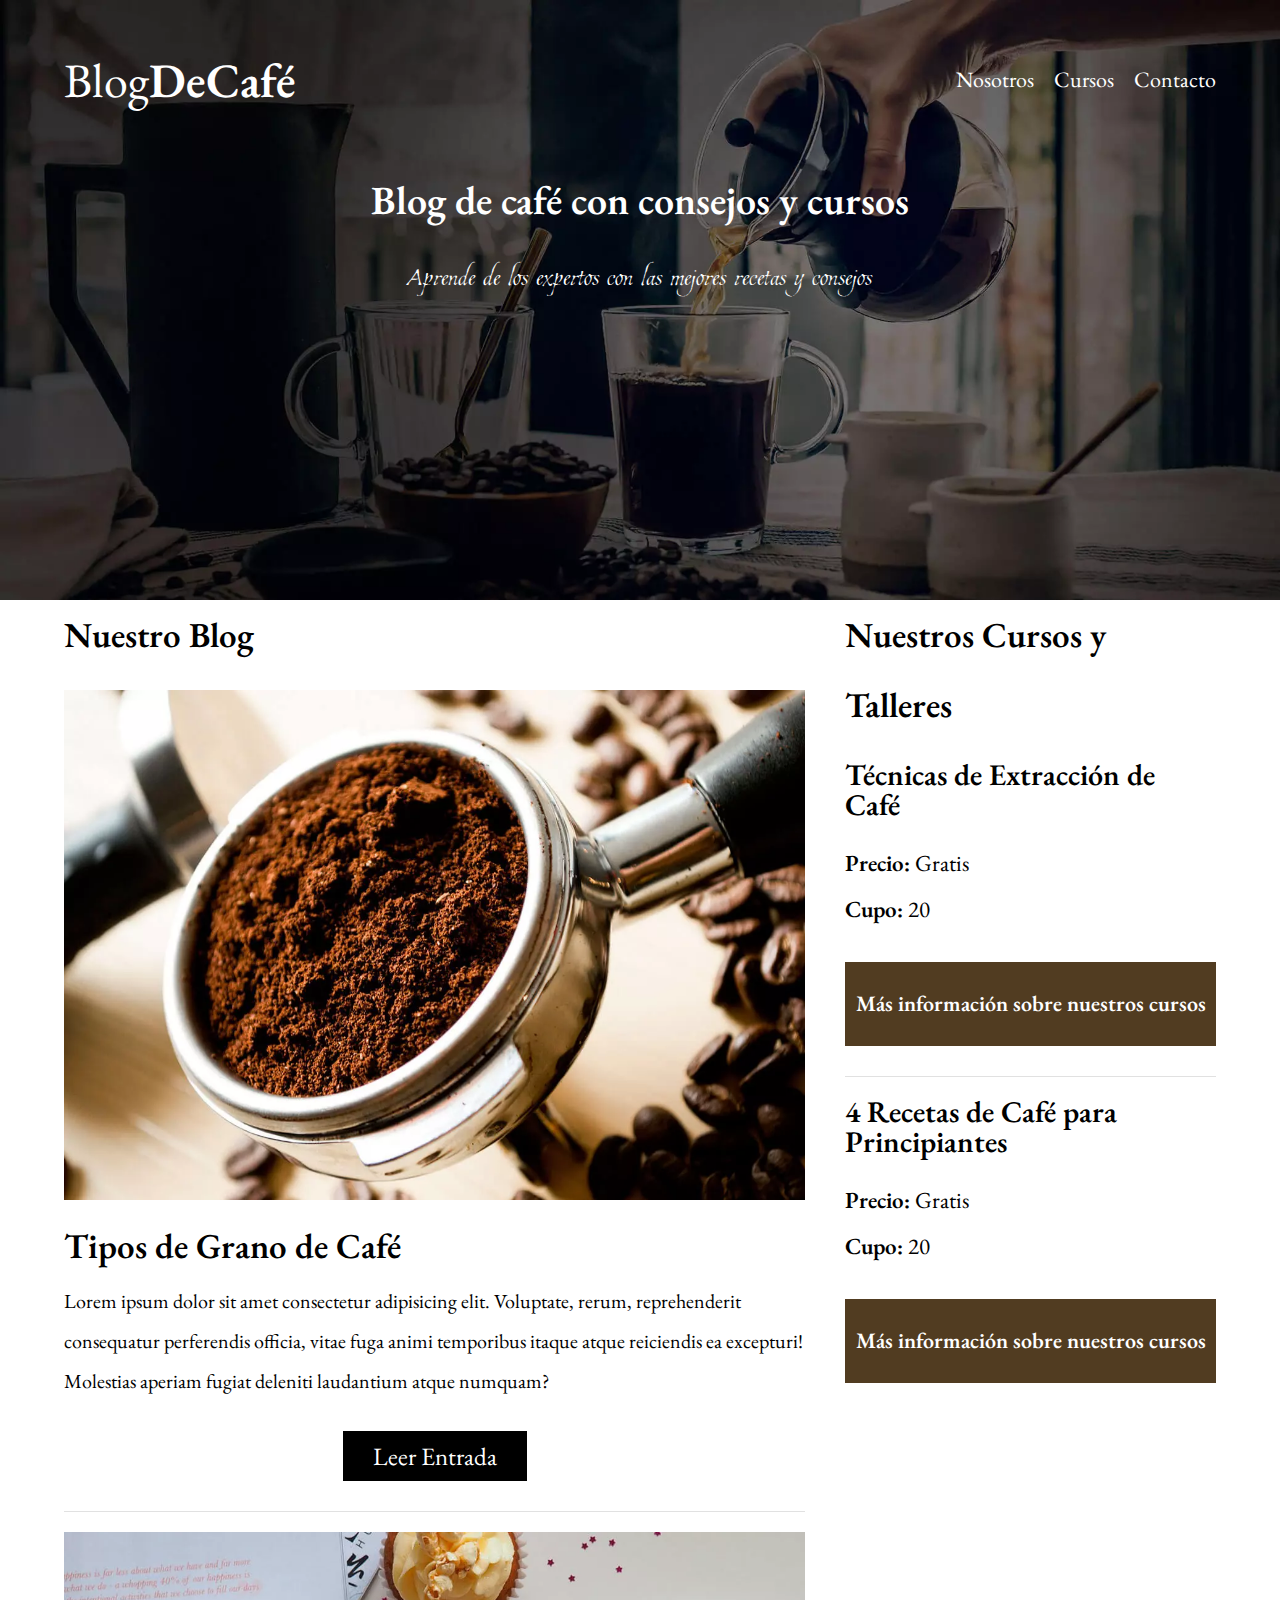
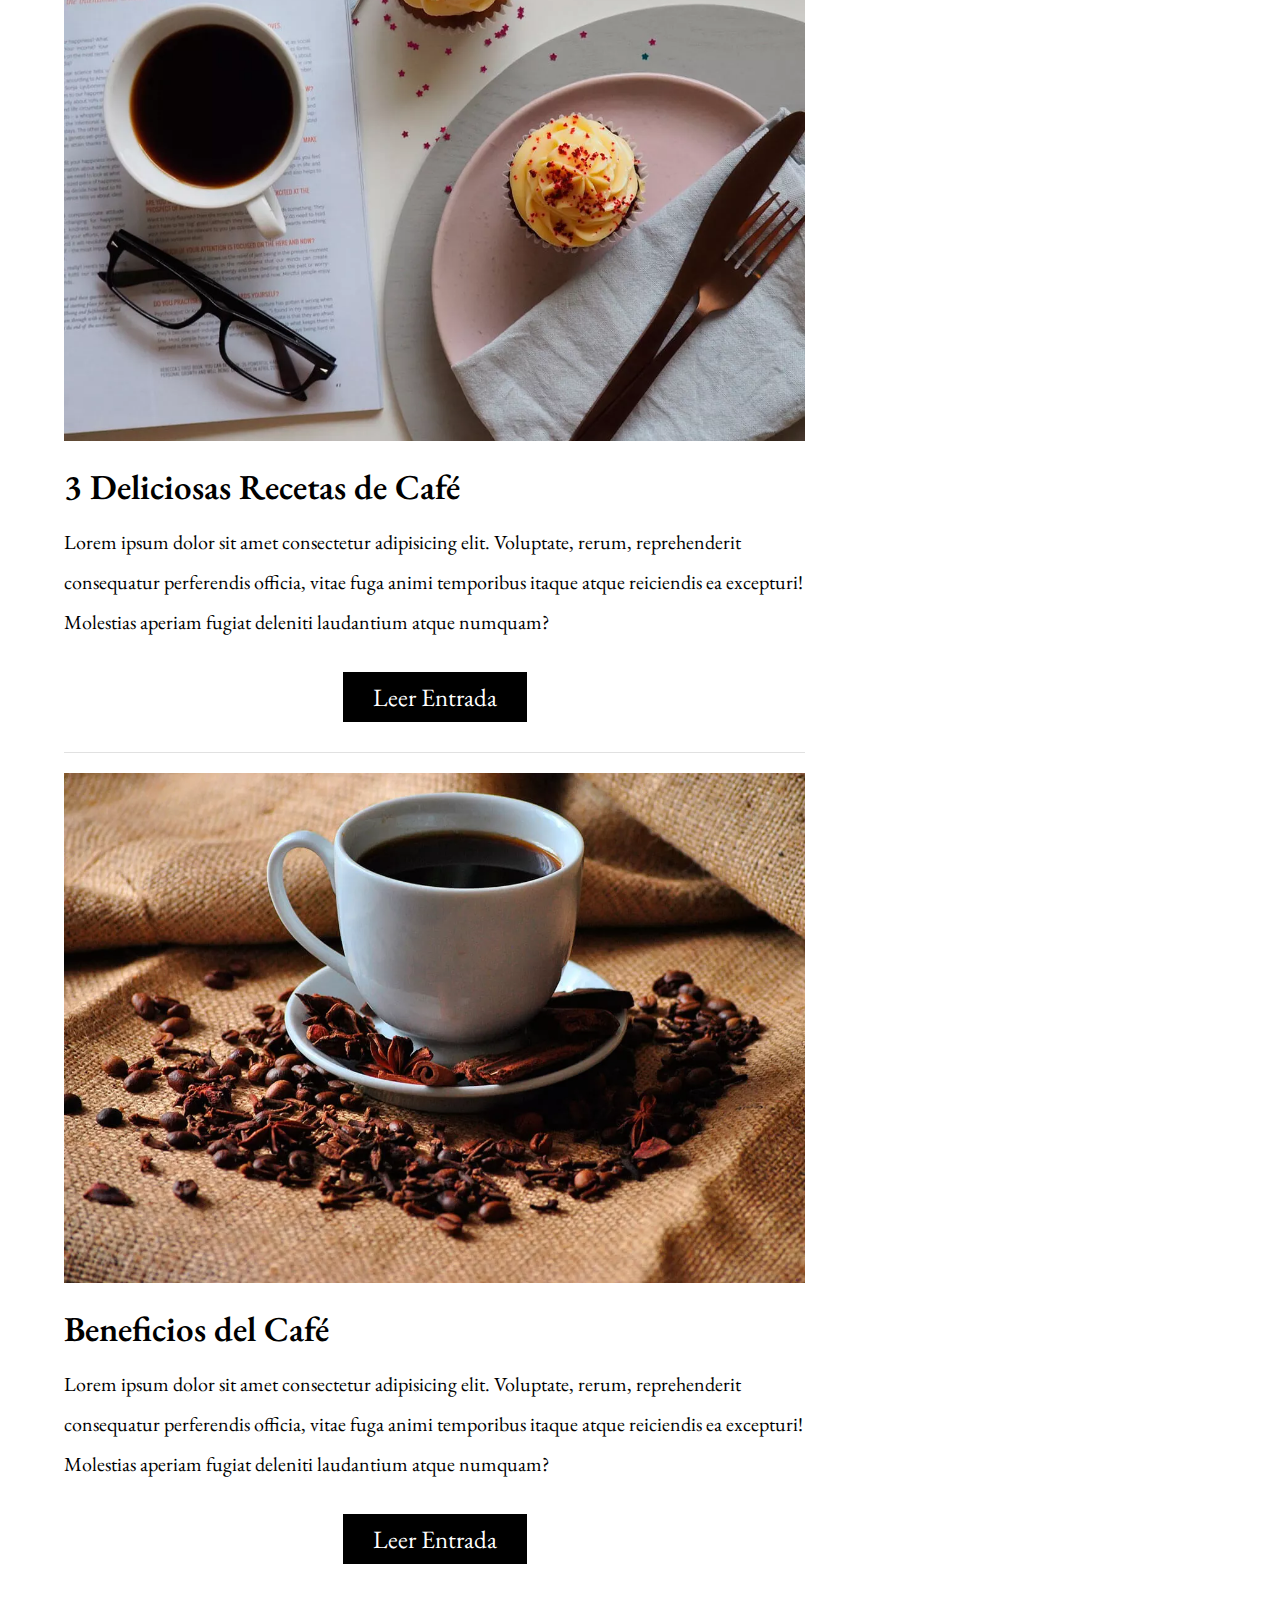
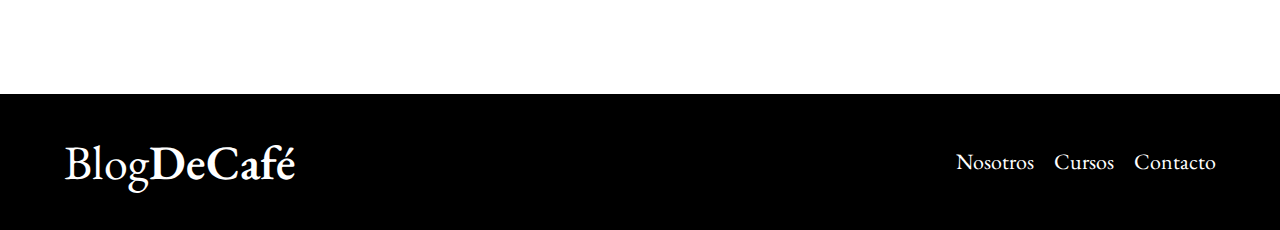
<file: index.html>
<!DOCTYPE html>
<html lang="en">
  <head>
    <meta charset="UTF-8" />
    <meta http-equiv="X-UA-Compatible" content="IE=edge" />
    <meta name="viewport" content="width=device-width, initial-scale=1.0" />
    <link rel="preconnect" href="https://fonts.googleapis.com" />
    <link rel="preconnect" href="https://fonts.gstatic.com" crossorigin />
    <link
      href="https://fonts.googleapis.com/css2?family=EB+Garamond:wght@400;600&family=Estonia&display=swap"
      rel="stylesheet"
    />
    <link rel="stylesheet" href="/css/normalize.css" />
    <link rel="stylesheet" href="/css/index.css" />
    <title>Blog de Café</title>
  </head>
  <body>
    <header class="header">
      <div class="header-nav no-margin flex">
        <a class="header__titulo" href="/index.html"
          ><h1><span class="light">Blog</span>DeCafé</h1></a
        >
        <div class="header__links">
          <span class="grow">
            <a class="cursor-pointer" href="/nosotros.html">Nosotros</a>
          </span>
          <span class="grow">
            <a class="cursor-pointer" href="/cursos.html">Cursos</a>
          </span>
          <span class="grow">
            <a class="cursor-pointer" href="/contacto.html">Contacto</a>
          </span>
        </div>
      </div>
      <!-- .header-nav -->
      <div class="header__texto">
        <h2>Blog de café con consejos y cursos</h2>
        <p>Aprende de los expertos con las mejores recetas y consejos</p>
      </div>
    </header>
    <!-- header -->
    <div class="content">
      <main class="blog">
        <h3>Nuestro Blog</h3>
        <div class="entrada-blog separador">
          <img src="/img/blog1.webp" alt="" />
          <h3 class="blog__title">Tipos de Grano de Café</h3>
          <p class="blog__text">
            Lorem ipsum dolor sit amet consectetur adipisicing elit. Voluptate,
            rerum, reprehenderit consequatur perferendis officia, vitae fuga
            animi temporibus itaque atque reiciendis ea excepturi! Molestias
            aperiam fugiat deleniti laudantium atque numquam?
          </p>
          <div class="blog__btn grow">
            <a class="main__btn cursor-pointer" href="/nosotros.html"
              >Leer Entrada</a
            >
          </div>
        </div>
        <!-- .entrada-blog -->
        <div class="entrada-blog separador">
          <img src="/img/blog2.webp" alt="" />
          <h3 class="blog__title">3 Deliciosas Recetas de Café</h3>
          <p class="blog__text">
            Lorem ipsum dolor sit amet consectetur adipisicing elit. Voluptate,
            rerum, reprehenderit consequatur perferendis officia, vitae fuga
            animi temporibus itaque atque reiciendis ea excepturi! Molestias
            aperiam fugiat deleniti laudantium atque numquam?
          </p>
          <div class="blog__btn grow">
            <a class="main__btn cursor-pointer" href="/nosotros.html"
              >Leer Entrada</a
            >
          </div>
        </div>
        <!-- .entrada-blog -->
        <div class="entrada-blog">
          <img src="/img/blog3.webp" alt="" />
          <h3 class="blog__title">Beneficios del Café</h3>
          <p class="blog__text">
            Lorem ipsum dolor sit amet consectetur adipisicing elit. Voluptate,
            rerum, reprehenderit consequatur perferendis officia, vitae fuga
            animi temporibus itaque atque reiciendis ea excepturi! Molestias
            aperiam fugiat deleniti laudantium atque numquam?
          </p>
          <div class="blog__btn grow">
            <a class="main__btn cursor-pointer" href="/nosotros.html"
              >Leer Entrada</a
            >
          </div>
        </div>
        <!-- .entrada-blog -->
      </main>
      <aside class="sidebar">
        <h3>Nuestros Cursos y Talleres</h3>
        <div class="cursos">
          <div class="curso__tecnicas separador">
            <div class="curso__titulo">
              <h4>Técnicas de Extracción de Café</h4>
            </div>
            <p class="curso__info"><span class="bold">Precio:</span> Gratis</p>
            <p class="curso__info"><span class="bold">Cupo:</span> 20</p>
            <div class="contenedor__btn grow">
              <a class="curso__btn" href="/cursos.html"
                >Más información sobre nuestros cursos
              </a>
            </div>
          </div>
          <!-- .cursos -->
          <div class="curso__recetas">
            <div class="curso__titulo">
              <h4>4 Recetas de Café para Principiantes</h4>
            </div>
            <p class="curso__info"><span class="bold">Precio:</span> Gratis</p>
            <p class="curso__info"><span class="bold">Cupo:</span> 20</p>
            <div class="contenedor__btn grow">
              <a class="curso__btn" href="/cursos.html"
                >Más información sobre nuestros cursos
              </a>
            </div>
          </div>
        </div>
      </aside>
      <!-- .sidebar -->
    </div>
    <footer class="footer">
      <div class="footer__elements">
        <a class="header__titulo" href="/index.html">
          <h1 class="no-margin"><span class="light">Blog</span>DeCafé</h1>
        </a>
        <div class="header__links">
          <span class="grow">
            <a class="" href="/nosotros.html">Nosotros</a>
          </span>
          <span class="grow">
            <a class="" href="/cursos.html">Cursos</a>
          </span>
          <span class="grow">
            <a class="" href="/contacto.html">Contacto</a>
          </span>
        </div>
      </div>
    </footer>
  </body>
</html>
</file>
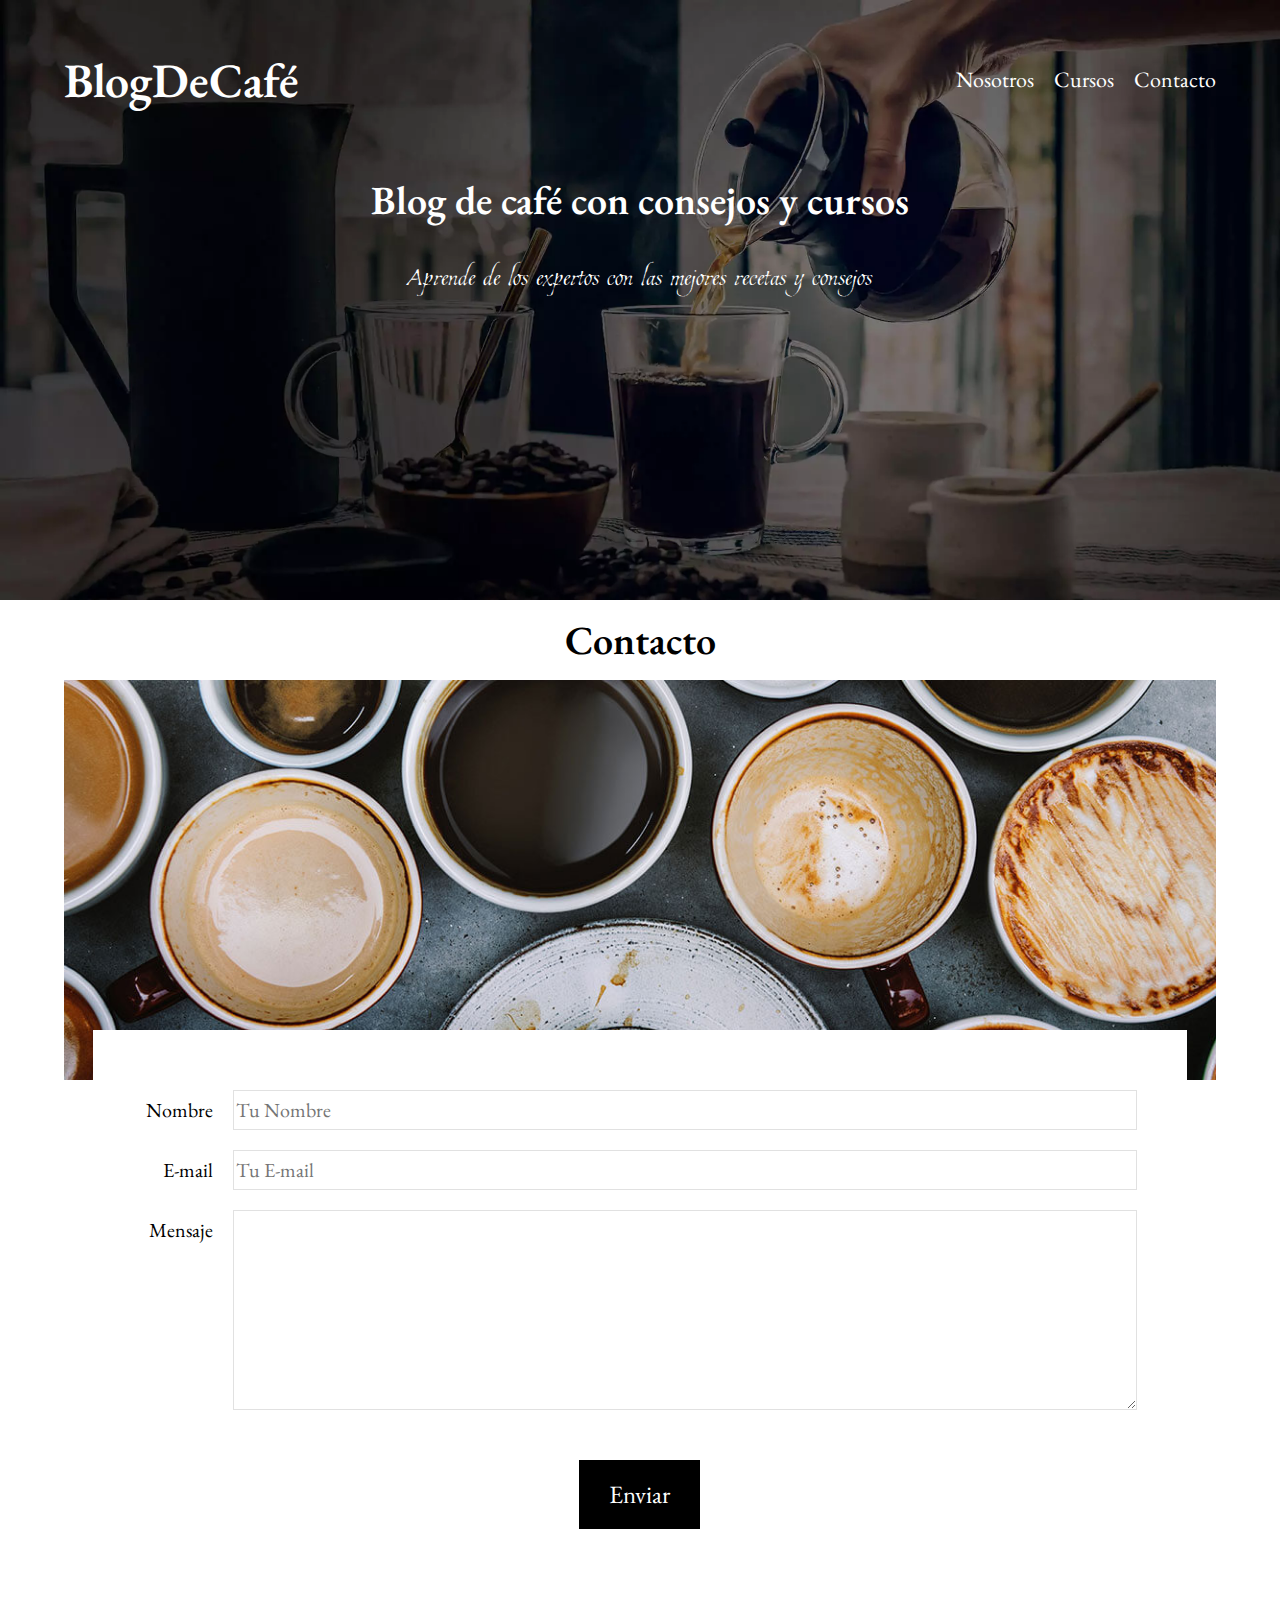
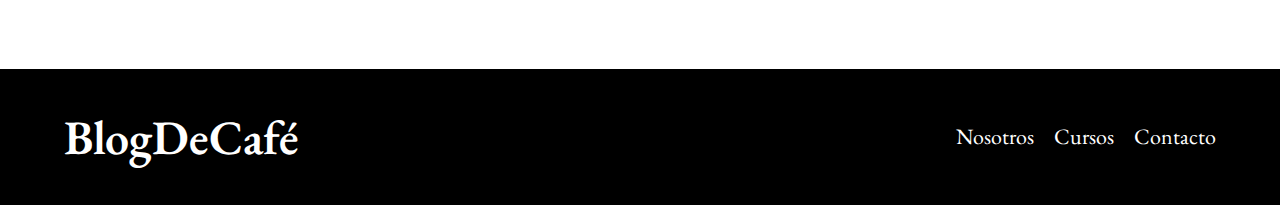
<file: contacto.html>
<!DOCTYPE html>
<html lang="en">
  <head>
    <meta charset="UTF-8" />
    <meta http-equiv="X-UA-Compatible" content="IE=edge" />
    <meta name="viewport" content="width=device-width, initial-scale=1.0" />
    <link rel="preconnect" href="https://fonts.googleapis.com" />
    <link rel="preconnect" href="https://fonts.gstatic.com" crossorigin />
    <link
      href="https://fonts.googleapis.com/css2?family=EB+Garamond:wght@400;600&family=Estonia&display=swap"
      rel="stylesheet"
    />
    <link rel="stylesheet" href="/css/normalize.css" />
    <link rel="stylesheet" href="/css/index.css" />
    <title>Blog de Café</title>
  </head>
  <body>
    <header class="header">
      <div class="header-nav no-margin">
        <a class="header__titulo" href="/index.html"><h1>BlogDeCafé</h1></a>
        <div class="header__links">
          <a class="" href="/nosotros.html">Nosotros</a>
          <a class="" href="/cursos.html">Cursos</a>
          <a class="" href="/contacto.html">Contacto</a>
        </div>
      </div>
      <!-- .header-nav -->
      <div class="header__texto">
        <h2>Blog de café con consejos y cursos</h2>
        <p>Aprende de los expertos con las mejores recetas y consejos</p>
      </div>
    </header>
    <!-- header -->

    <main class="contact">
      <h2 class="contact__title">Contacto</h2>

      <div class="contacto-bg"></div>
      <form class="contact__form">
        <div class="campo">
          <label class="contact__label"> Nombre </label>
          <input class="contact__input" type="text" placeholder="Tu Nombre" />
        </div>
        <!-- .campo -->
        <div class="campo">
          <label class="contact__label"> E-mail</label>
          <input class="contact__input" type="text" placeholder="Tu E-mail" />
        </div>
        <!-- .campo -->
        <div class="campo">
          <label class="contact__label">Mensaje</label>
          <textarea class="contact__field contact__field--textarea"></textarea>
        </div>
        <!-- .campo -->
        <div class="campo">
          <input
            class="main__btn blog__btn grow"
            type="submit"
            value="Enviar"
          />
        </div>
      </form>
    </main>

    <footer class="footer">
      <div class="footer__elements">
        <a class="header__titulo" href="/index.html"
          ><h1 class="no-margin">BlogDeCafé</h1>
        </a>
        <div class="header__links">
          <a class="" href="/nosotros.html">Nosotros</a>
          <a class="" href="/cursos.html">Cursos</a>
          <a class="" href="/contacto.html">Contacto</a>
        </div>
      </div>
    </footer>
  </body>
</html>
</file>
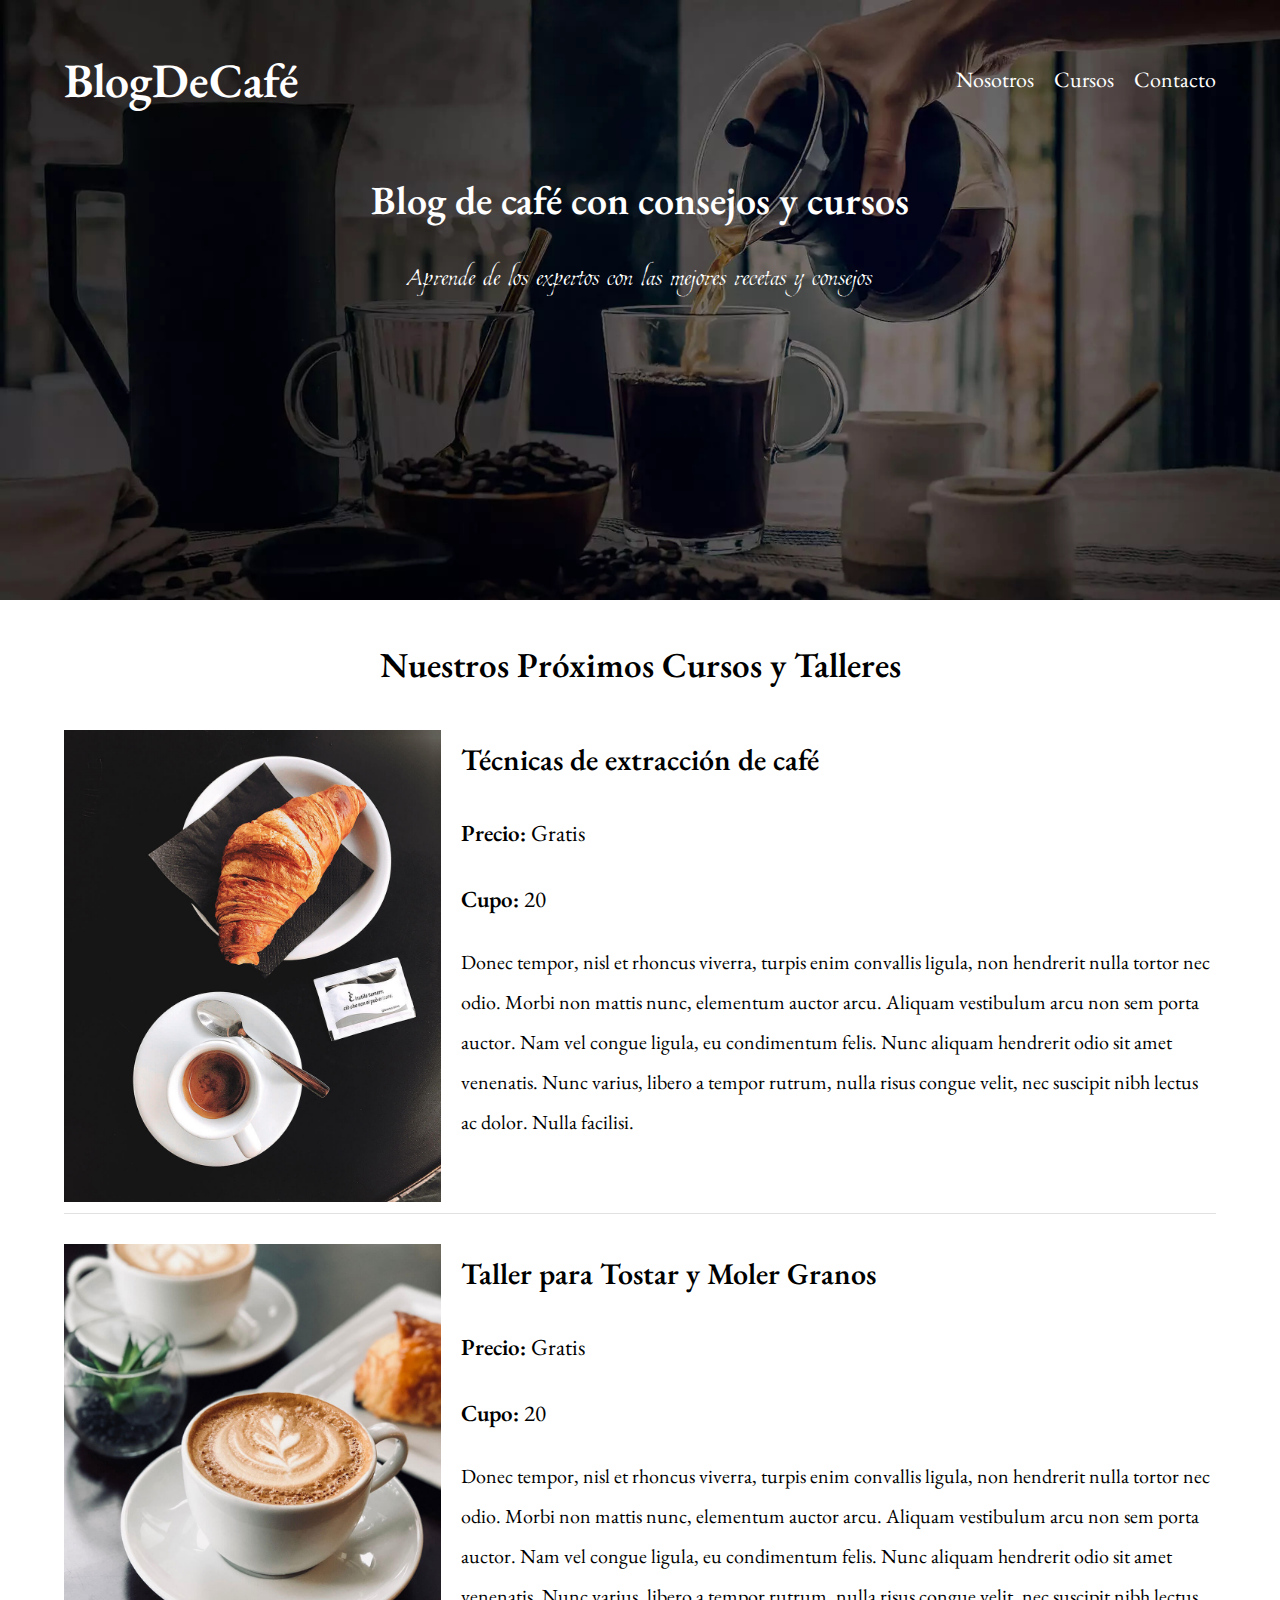
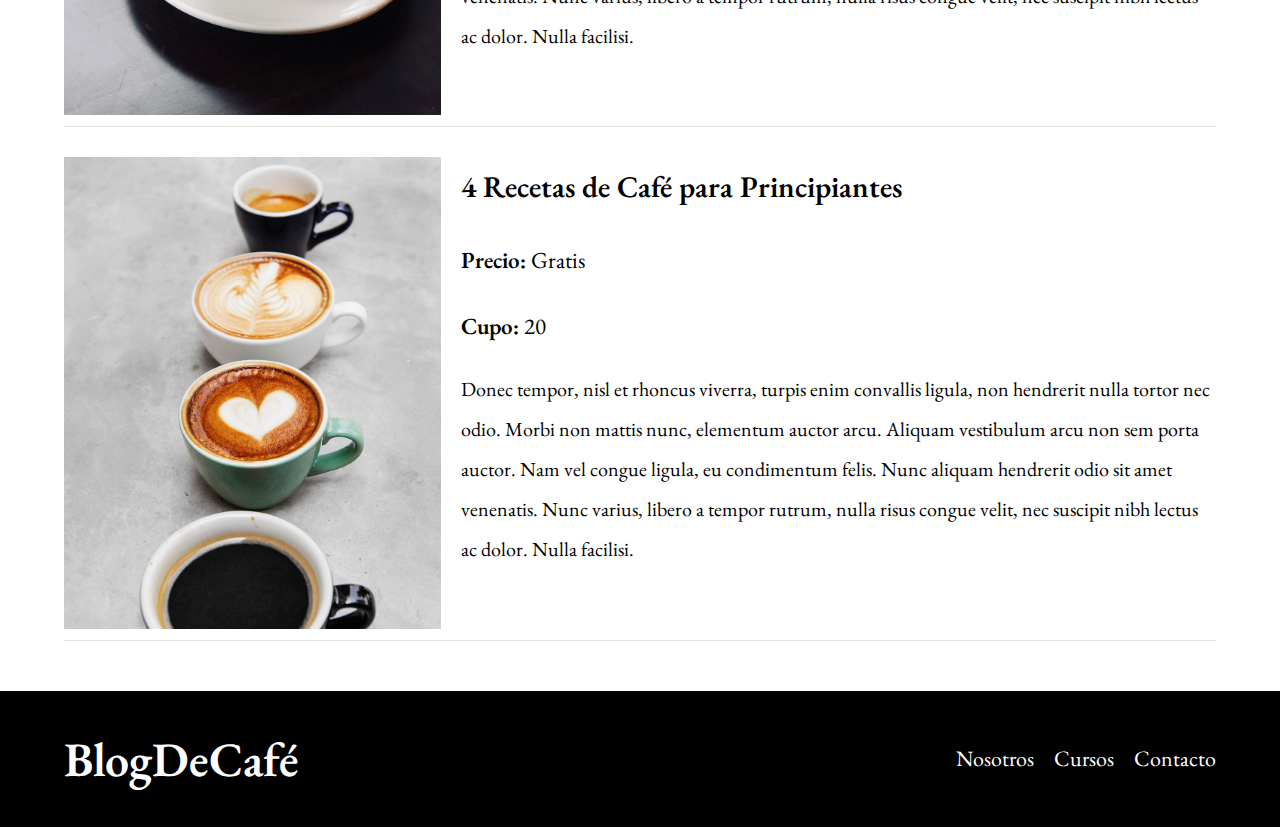
<file: cursos.html>
<!DOCTYPE html>
<html lang="en">
  <head>
    <meta charset="UTF-8" />
    <meta http-equiv="X-UA-Compatible" content="IE=edge" />
    <meta name="viewport" content="width=device-width, initial-scale=1.0" />
    <link rel="preconnect" href="https://fonts.googleapis.com" />
    <link rel="preconnect" href="https://fonts.gstatic.com" crossorigin />
    <link
      href="https://fonts.googleapis.com/css2?family=EB+Garamond:wght@400;600&family=Estonia&display=swap"
      rel="stylesheet"
    />
    <link rel="stylesheet" href="/css/normalize.css" />
    <link rel="stylesheet" href="/css/index.css" />
    <title>Blog de Café</title>
  </head>
  <body>
    <header class="header">
      <div class="header-nav no-margin">
        <a class="header__titulo" href="/index.html"><h1>BlogDeCafé</h1></a>
        <div class="header__links">
          <a class="" href="/nosotros.html">Nosotros</a>
          <a class="" href="/cursos.html">Cursos</a>
          <a class="" href="/contacto.html">Contacto</a>
        </div>
      </div>
      <!-- .header-nav -->
      <div class="header__texto">
        <h2>Blog de café con consejos y cursos</h2>
        <p>Aprende de los expertos con las mejores recetas y consejos</p>
      </div>
    </header>
    <!-- header -->
    <main>
      <h3 class="cursos__titulo">Nuestros Próximos Cursos y Talleres</h3>
      <div class="contenedor-cursos">
        <div class="curso">
          <div class="curso__imagen">
            <img src="/img/curso1.jpg" alt="" />
          </div>
          <div class="curso__info">
            <h4>Técnicas de extracción de café</h4>
            <p class="curso__label"><span class="bold">Precio:</span> Gratis</p>
            <p class="curso__label"><span class="bold">Cupo:</span> 20</p>
            <p class="curso__descripcion">
              Donec tempor, nisl et rhoncus viverra, turpis enim convallis
              ligula, non hendrerit nulla tortor nec odio. Morbi non mattis
              nunc, elementum auctor arcu. Aliquam vestibulum arcu non sem porta
              auctor. Nam vel congue ligula, eu condimentum felis. Nunc aliquam
              hendrerit odio sit amet venenatis. Nunc varius, libero a tempor
              rutrum, nulla risus congue velit, nec suscipit nibh lectus ac
              dolor. Nulla facilisi.
            </p>
          </div>
        </div>
        <!-- .curso -->
        <div class="curso">
          <div class="curso__imagen">
            <img src="/img/curso2.jpg" alt="" />
          </div>
          <div class="curso__info">
            <h4>Taller para Tostar y Moler Granos</h4>
            <p class="curso__label"><span class="bold">Precio:</span> Gratis</p>
            <p class="curso__label"><span class="bold">Cupo:</span> 20</p>
            <p class="curso__descripcion">
              Donec tempor, nisl et rhoncus viverra, turpis enim convallis
              ligula, non hendrerit nulla tortor nec odio. Morbi non mattis
              nunc, elementum auctor arcu. Aliquam vestibulum arcu non sem porta
              auctor. Nam vel congue ligula, eu condimentum felis. Nunc aliquam
              hendrerit odio sit amet venenatis. Nunc varius, libero a tempor
              rutrum, nulla risus congue velit, nec suscipit nibh lectus ac
              dolor. Nulla facilisi.
            </p>
          </div>
        </div>
        <!-- .curso -->
        <div class="curso">
          <div class="curso__imagen">
            <img src="/img/curso3.jpg" alt="" />
          </div>
          <div class="curso__info">
            <h4>4 Recetas de Café para Principiantes</h4>
            <p class="curso__label"><span class="bold">Precio:</span> Gratis</p>
            <p class="curso__label"><span class="bold">Cupo:</span> 20</p>
            <p class="curso__descripcion">
              Donec tempor, nisl et rhoncus viverra, turpis enim convallis
              ligula, non hendrerit nulla tortor nec odio. Morbi non mattis
              nunc, elementum auctor arcu. Aliquam vestibulum arcu non sem porta
              auctor. Nam vel congue ligula, eu condimentum felis. Nunc aliquam
              hendrerit odio sit amet venenatis. Nunc varius, libero a tempor
              rutrum, nulla risus congue velit, nec suscipit nibh lectus ac
              dolor. Nulla facilisi.
            </p>
          </div>
        </div>
        <!-- .curso -->
      </div>
    </main>
    <footer class="footer">
      <div class="footer__elements">
        <a class="header__titulo" href="/index.html"
          ><h1 class="no-margin">BlogDeCafé</h1>
        </a>
        <div class="header__links">
          <a class="" href="/nosotros.html">Nosotros</a>
          <a class="" href="/cursos.html">Cursos</a>
          <a class="" href="/contacto.html">Contacto</a>
        </div>
      </div>
    </footer>
  </body>
</html>
</file>
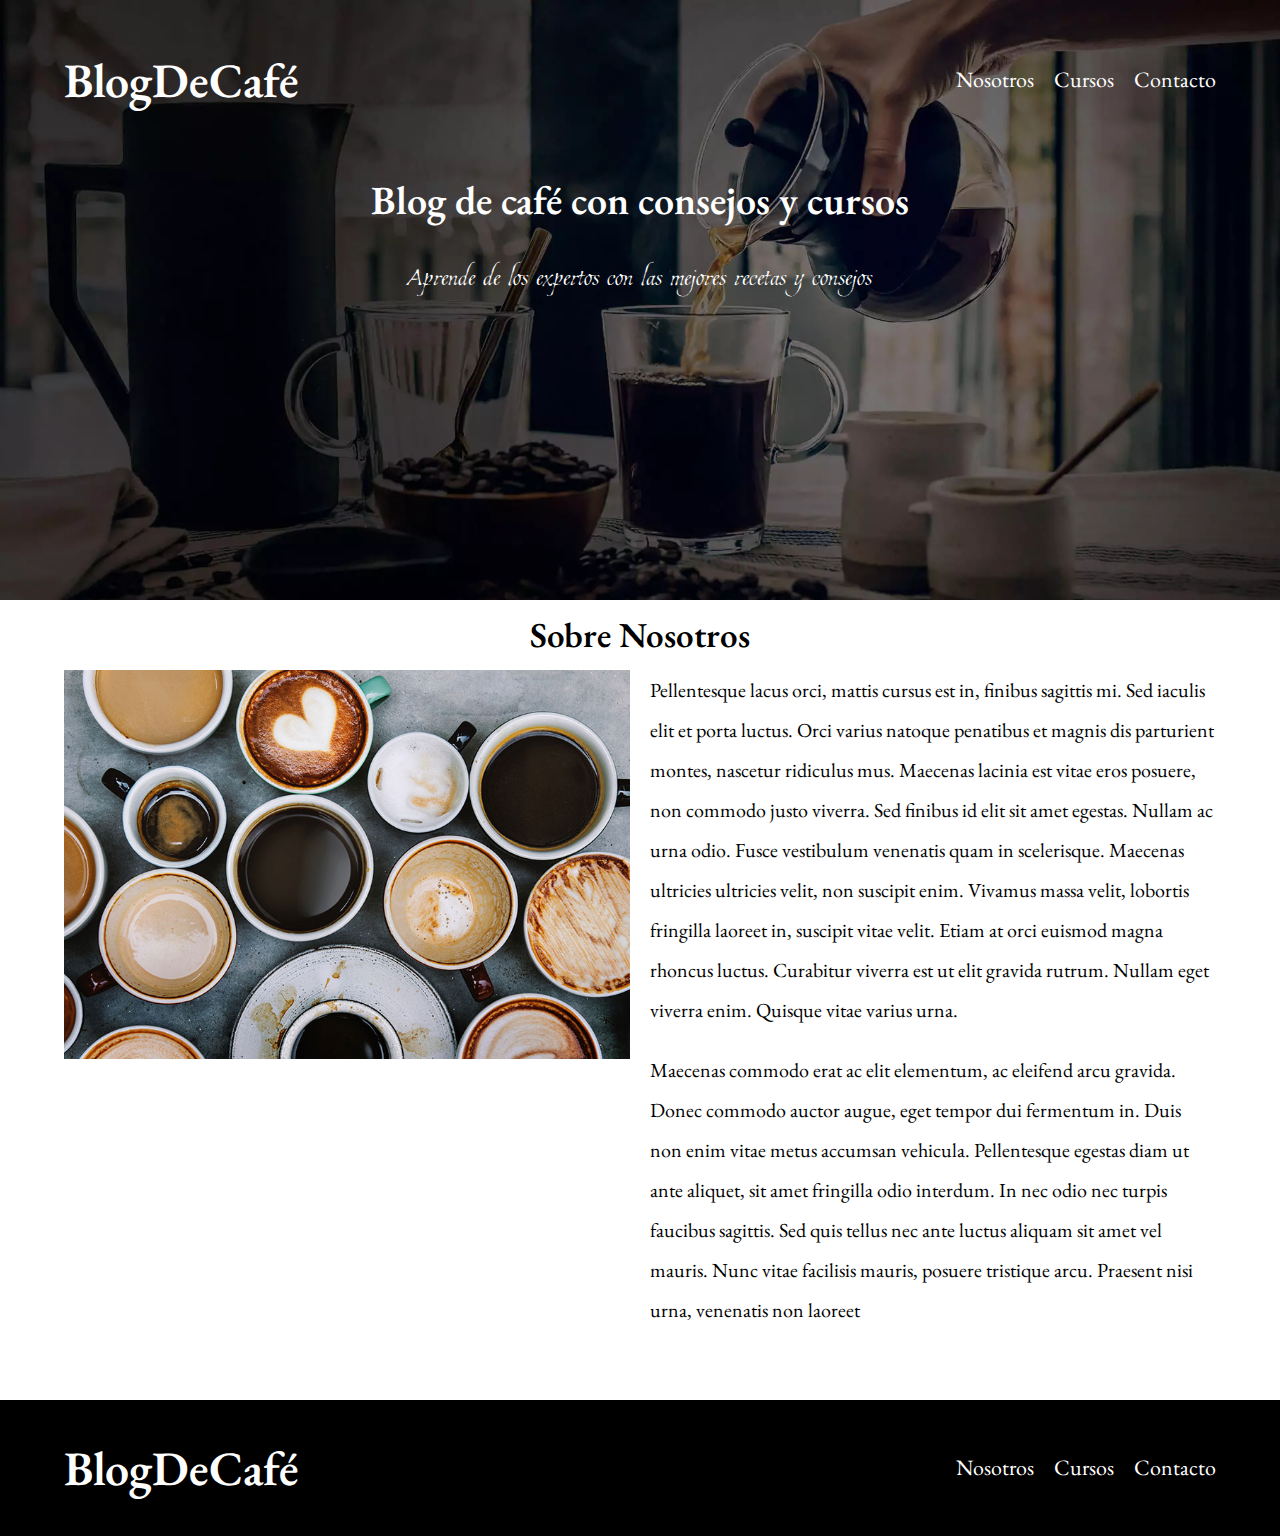
<file: nosotros.html>
<!DOCTYPE html>
<html lang="en">
  <head>
    <meta charset="UTF-8" />
    <meta http-equiv="X-UA-Compatible" content="IE=edge" />
    <meta name="viewport" content="width=device-width, initial-scale=1.0" />
    <link rel="preconnect" href="https://fonts.googleapis.com" />
    <link rel="preconnect" href="https://fonts.gstatic.com" crossorigin />
    <link
      href="https://fonts.googleapis.com/css2?family=EB+Garamond:wght@400;600&family=Estonia&display=swap"
      rel="stylesheet"
    />
    <link rel="stylesheet" href="/css/normalize.css" />
    <link rel="stylesheet" href="/css/index.css" />
    <title>Blog de Café</title>
  </head>
  <body>
    <header class="header">
      <div class="header-nav no-margin">
        <a class="header__titulo" href="/index.html"><h1>BlogDeCafé</h1></a>
        <div class="header__links">
          <a class="" href="/nosotros.html">Nosotros</a>
          <a class="" href="/cursos.html">Cursos</a>
          <a class="" href="/contacto.html">Contacto</a>
        </div>
      </div>
      <!-- .header-nav -->
      <div class="header__texto">
        <h2>Blog de café con consejos y cursos</h2>
        <p>Aprende de los expertos con las mejores recetas y consejos</p>
      </div>
    </header>
    <!-- header -->
    <main>
      <h3 class="nosotros__title">Sobre Nosotros</h3>
      <div class="nosotros__contenido">
        <div class="nosotros__img">
          <img src="/img/nosotros.jpg" alt="tazas de café" />
        </div>
        <div class="nosotros__texto">
          <p>
            Pellentesque lacus orci, mattis cursus est in, finibus sagittis mi.
            Sed iaculis elit et porta luctus. Orci varius natoque penatibus et
            magnis dis parturient montes, nascetur ridiculus mus. Maecenas
            lacinia est vitae eros posuere, non commodo justo viverra. Sed
            finibus id elit sit amet egestas. Nullam ac urna odio. Fusce
            vestibulum venenatis quam in scelerisque. Maecenas ultricies
            ultricies velit, non suscipit enim. Vivamus massa velit, lobortis
            fringilla laoreet in, suscipit vitae velit. Etiam at orci euismod
            magna rhoncus luctus. Curabitur viverra est ut elit gravida rutrum.
            Nullam eget viverra enim. Quisque vitae varius urna.
          </p>
          <p>
            Maecenas commodo erat ac elit elementum, ac eleifend arcu gravida.
            Donec commodo auctor augue, eget tempor dui fermentum in. Duis non
            enim vitae metus accumsan vehicula. Pellentesque egestas diam ut
            ante aliquet, sit amet fringilla odio interdum. In nec odio nec
            turpis faucibus sagittis. Sed quis tellus nec ante luctus aliquam
            sit amet vel mauris. Nunc vitae facilisis mauris, posuere tristique
            arcu. Praesent nisi urna, venenatis non laoreet
          </p>
        </div>
      </div>
    </main>

    <footer class="footer">
      <div class="footer__elements">
        <a class="header__titulo" href="/index.html"
          ><h1 class="no-margin">BlogDeCafé</h1>
        </a>
        <div class="header__links">
          <a class="" href="/nosotros.html">Nosotros</a>
          <a class="" href="/cursos.html">Cursos</a>
          <a class="" href="/contacto.html">Contacto</a>
        </div>
      </div>
    </footer>
  </body>
</html>
</file>
<file: css/index.css>
html {
  font-size: 62.5%;
}

* {
  -webkit-box-sizing: border-box;
  box-sizing: border-box;
  margin: 0;
}

*:before,
*:after {
  box-sizing: inherit;
}

:root {
  --cafe: #513c21;
  --gris: rgba(255, 255, 255, 0.849);
  --gris-separador: #e1e1e1;
  --blanco: #fff;
  --negro: #000;
  --fuente-parrafos: "EB Garamond", serif;
  --fuente-cursiva: "Estonia", cursive;
}

body {
  font-family: var(--fuente-parrafos);
  font-size: 1.6rem;
  line-height: 2;
  background-color: var(--gris);
}

/* GLOBALES */

a {
  text-decoration: none;
}

h1,
h2,
h3,
h4 {
  font-family: var(--fuente-parrafos);
  font-weight: 600;
}

h1 {
  font-size: 4.8rem;
  color: var(--blanco);
}

h2 {
  font-size: 4rem;
}

h3 {
  font-size: 3.5rem;
}

h4 {
  font-size: 3rem;
}
img {
  max-width: 100%;
}

/* UTILIDADES */

.no-margin {
  margin: 0;
}

.no-padding {
  padding: 0;
}

.centrar-texto {
  text-align: center;
  width: 100vw;
}

.bold {
  font-weight: 600;
}

.cursor-pointer {
  cursor: pointer;
}

.separador {
  border-bottom: 1px solid var(--gris-separador);
  margin: 2rem 0;
}

.light {
  font-weight: 400;
}

.grow {
  transition: all 0.2s ease-in-out;
}

.grow:hover {
  transform: scale(1.1);
}

/* HEADER */

.header-nav,
.footer__elements {
  max-width: 120rem;
  width: 90%;
  margin: 0 auto;
  display: flex;
  align-items: center;
  justify-content: space-between;
}

.header__links {
  font-size: 2.2rem;
  display: flex;
  gap: 2rem;
}

.header__links a {
  color: var(--blanco);
}

.header {
  background-image: url(/img/banner.webp);
  height: 60rem;
  background-size: cover;
}

.header__texto {
  color: var(--blanco);
  text-align: center;
}

.header__texto p {
  font-family: var(--fuente-cursiva);
  font-size: 3.5rem;
}

@media (max-width: 768px) {
  .header-nav,
  .footer__elements,
  .header__links,
  .content {
    flex-direction: column;
  }
  h1 {
    margin-bottom: 0;
  }
  .header__links {
    line-height: 1rem;
    text-align: center;
  }
}
/* CONTENT */

.content {
  display: flex;
  width: 90%;
  margin: 0 auto;
  gap: 4rem;
  padding-bottom: 5rem;
}

.blog {
  flex: 2;
}
.sidebar {
  flex: 1;
}

.blog__text {
  font-size: 2rem;
}

.blog__btn {
  text-align: center;
  background-color: var(--negro);
  width: fit-content;
  margin: 3rem auto;
}

.main__btn {
  border: none;

  color: var(--blanco);
  font-size: 2.5rem;
  padding: 2rem 3rem;
}

@media (max-width: 768px) {
  .blog__btn {
    width: 100%;
  }
}

/* CURSOS */

.curso__titulo {
  line-height: 3rem;
  margin-bottom: 2rem;
}

.curso__info {
  font-size: 2.3rem;
}

.contenedor__btn {
  text-align: center;
  max-width: 100%;
  margin: 3rem auto;
  background-color: var(--cafe);
  padding: 2rem 0;
  font-weight: 600;
}

.curso__btn {
  color: var(--blanco);
  text-align: center;
  font-size: 2.2rem;
  margin-bottom: auto;
  border: none;
}

/* FOOTER */

.footer {
  background-color: var(--negro);
  padding: 2rem 0;
  margin-top: 5rem;
}

/* --- NOSOTROS --- */

.nosotros__title {
  text-align: center;
}

.nosotros__contenido {
  display: flex;
  flex-direction: column;
  max-width: 90%;
  margin: 0 auto;
  gap: 2rem;
}

.nosotros__texto p {
  margin-bottom: 2rem;
  font-size: 2rem;
}

@media (min-width: 768px) {
  .nosotros__contenido {
    flex-direction: row;
  }
  .nosotros__img {
    flex: 1;
    max-width: 100%;
  }

  .nosotros__texto {
    flex: 1;
  }
}

/* --- CURSOS --- */

.cursos__titulo {
  text-align: center;
  margin: 3rem;
}

.curso {
  display: flex;
  flex-direction: column;
  gap: 2rem;
  border-bottom: var(--gris-separador) 1px solid;
  margin-bottom: 3rem;
}

.contenedor-cursos {
  max-width: 90%;
  margin: 3rem auto;
}
.curso__info > p {
  margin: 2rem 0;
}

.curso__imagen {
  max-width: 100%;
}

.curso__descripcion {
  font-size: 2rem;
}

@media (min-width: 768px) {
  .curso {
    flex-direction: row;
  }
  .curso__imagen {
    flex: 1;
  }
  .curso__info {
    flex: 2;
  }
}

/* CONTACTO */
.contact {
  width: 90%;
  margin: 0 auto;
}

.contact__title {
  text-align: center;
}

.contacto-bg {
  background-image: url(/img/contacto.jpg);
  height: 40rem;
  background-size: cover;
  background-repeat: no-repeat;
}

.contact__form {
  background-color: var(--blanco);
  margin: -5rem auto 0 auto;
  padding: 5rem;
  max-width: 95%;
}

.campo {
  display: flex;
  padding: 1rem 0;
  font-size: 2rem;
}

.contact__label {
  flex: 0 0 9rem;
  text-align: right;
  padding-right: 2rem;
}
.contact__input {
  flex: 1;
  border: 1px solid var(--gris-separador);
}

.contact__field {
  width: 20rem;
  border: 1px solid var(--gris-separador);
}
.contact__field--textarea {
  height: 20rem;
  width: 100%;
}
</file>
